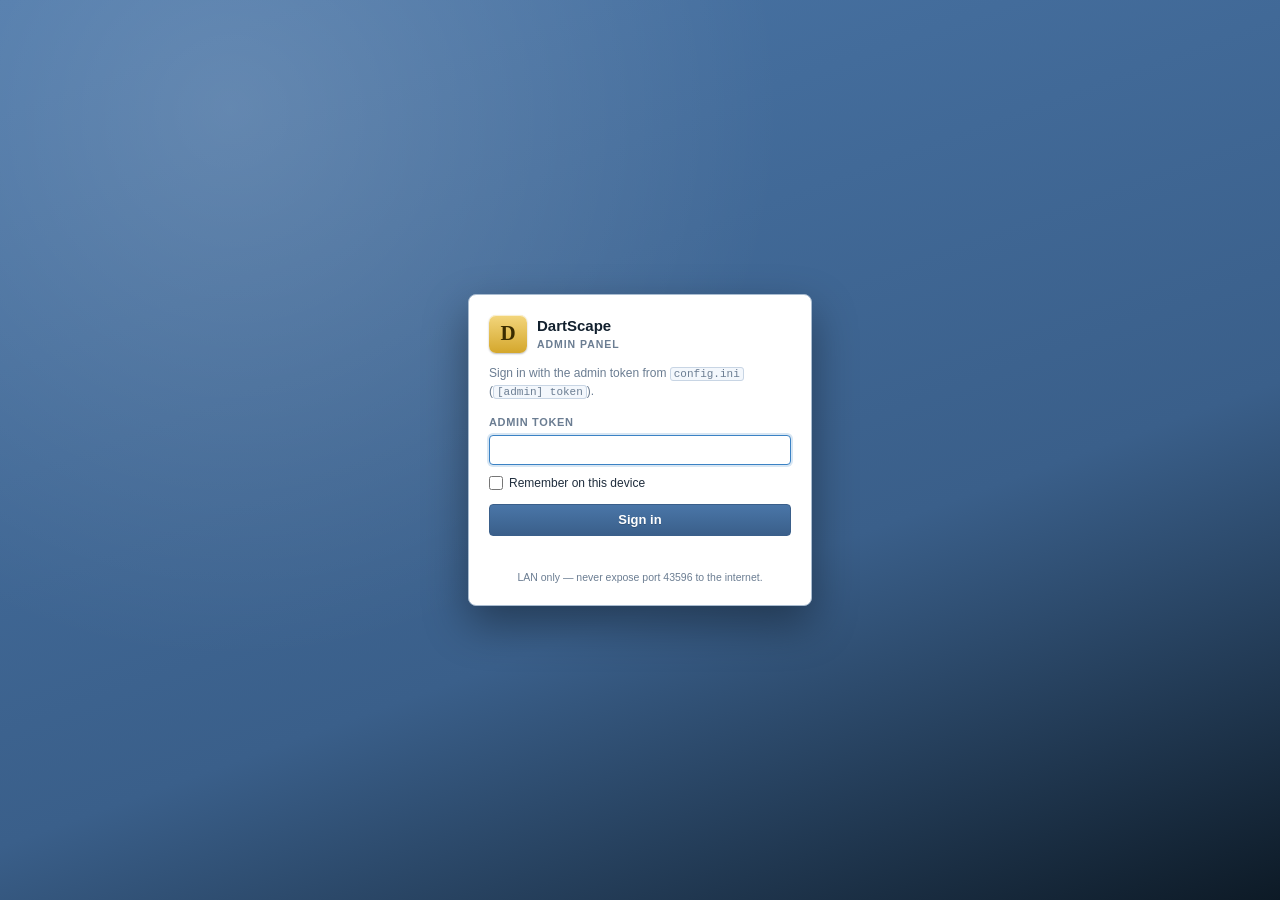
<file: src/DartScape.Web/admin/index.html>
<!DOCTYPE html>
<!--
  DartScape Admin — index.html
  Role: shell for the LAN-only admin panel (port 43596). Contains the token
  login gate, the authenticated layout (top bar, sidebar, five sections), the
  shared dialog and toast hosts. All behaviour lives in assets/js/app.js; all
  styling in assets/css/app.css. No frameworks, no build step.
-->
<html lang="en" data-theme="light">
<head>
  <meta charset="utf-8">
  <meta name="viewport" content="width=device-width, initial-scale=1, viewport-fit=cover">
  <meta name="robots" content="noindex, nofollow">
  <meta name="referrer" content="no-referrer">
  <meta name="theme-color" content="#4a76a8">
  <title>DartScape Admin</title>
  <link rel="icon" type="image/svg+xml" href="assets/img/favicon.svg">
  <link rel="stylesheet" href="assets/css/app.css?v=1">
  <!-- Applies the saved theme before first paint so a dark-theme operator
       never sees a white flash. In its own file because the CSP forbids
       inline scripts; app.js re-applies it after login. -->
  <script src="assets/js/theme-boot.js?v=1"></script>
  <noscript>
    <style>
      .login-gate, .app { display: none !important; }
    </style>
  </noscript>
</head>
<body>

<noscript>
  <div class="noscript" role="alert">
    <strong>JavaScript is required.</strong> The admin panel is a client-side
    application. Enable JavaScript in this browser and reload the page.
  </div>
</noscript>

<!-- ============================================================
     LOGIN GATE — shown until a token is verified
     ============================================================ -->
<div class="login-gate" id="loginGate">
  <form class="login-card" id="loginForm" novalidate autocomplete="off">
    <div class="login-brand">
      <span class="brand-mark" aria-hidden="true">D</span>
      <span>
        <strong>DartScape</strong>
        <small>Admin panel</small>
      </span>
    </div>

    <p class="login-lede">
      Sign in with the admin token from <code>config.ini</code>
      (<code>[admin] token</code>).
    </p>

    <label class="field-label" for="tokenInput">Admin token</label>
    <input class="visually-hidden" type="text" name="username" autocomplete="username"
           tabindex="-1" aria-hidden="true" value="admin">
    <input class="input" type="password" id="tokenInput" name="token"
           autocomplete="current-password" spellcheck="false" autocapitalize="off"
           autocorrect="off" required>

    <label class="check">
      <input type="checkbox" id="rememberToken">
      <span>Remember on this device</span>
    </label>

    <button class="btn btn-primary btn-block" type="submit" id="loginSubmit">Sign in</button>

    <p class="form-error" id="loginError" role="alert" aria-live="polite"></p>
    <p class="login-foot">LAN only — never expose port 43596 to the internet.</p>
  </form>
</div>

<!-- ============================================================
     APPLICATION SHELL — revealed after authentication
     ============================================================ -->
<div class="app" id="app" hidden>

  <header class="topbar">
    <div class="brand">
      <span class="brand-mark" aria-hidden="true">D</span>
      <span class="brand-title">DartScape</span>
      <span class="brand-chip">Admin</span>
    </div>

    <div class="topbar-spacer"></div>

    <div class="topbar-actions">
      <span class="pill conn is-off" id="connPill" title="Connection status">
        <span class="dot" aria-hidden="true"></span>
        <span id="connText">Offline</span>
      </span>

      <div class="theme-switch" role="group" aria-label="Theme">
        <button type="button" class="theme-btn" data-theme-set="light"
                aria-pressed="false" title="Light theme" aria-label="Light theme">
          <span class="swatch swatch-light" aria-hidden="true"></span>
          <span class="theme-name">Light</span>
        </button>
        <button type="button" class="theme-btn" data-theme-set="dark"
                aria-pressed="false" title="Dark theme" aria-label="Dark theme">
          <span class="swatch swatch-dark" aria-hidden="true"></span>
          <span class="theme-name">Dark</span>
        </button>
        <button type="button" class="theme-btn" data-theme-set="oled"
                aria-pressed="false" title="OLED theme" aria-label="OLED theme">
          <span class="swatch swatch-oled" aria-hidden="true"></span>
          <span class="theme-name">OLED</span>
        </button>
      </div>

      <button type="button" class="btn btn-sm" id="signOutBtn">Sign out</button>
    </div>
  </header>

  <div class="shell">

    <nav class="sidebar" id="sidebar" role="tablist" aria-label="Admin sections">
      <button type="button" class="nav-item is-active" id="nav-overview" role="tab"
              aria-selected="true" aria-controls="tab-overview" data-tab="overview">
        <svg class="nav-icon" viewBox="0 0 16 16" fill="none" stroke="currentColor"
             stroke-width="1.4" stroke-linejoin="round" aria-hidden="true">
          <rect x="2" y="2" width="5" height="5" rx="1"></rect>
          <rect x="9" y="2" width="5" height="5" rx="1"></rect>
          <rect x="2" y="9" width="5" height="5" rx="1"></rect>
          <rect x="9" y="9" width="5" height="5" rx="1"></rect>
        </svg>
        <span class="nav-label">Overview</span>
      </button>

      <button type="button" class="nav-item" id="nav-players" role="tab"
              aria-selected="false" aria-controls="tab-players" data-tab="players">
        <svg class="nav-icon" viewBox="0 0 16 16" fill="none" stroke="currentColor"
             stroke-width="1.4" stroke-linecap="round" stroke-linejoin="round" aria-hidden="true">
          <circle cx="6" cy="5.4" r="2.2"></circle>
          <path d="M2.2 13.2c0-2.1 1.7-3.4 3.8-3.4s3.8 1.3 3.8 3.4"></path>
          <circle cx="11.5" cy="6.2" r="1.6"></circle>
          <path d="M10.7 9.9c1.9 0 3.2 1.1 3.2 2.9"></path>
        </svg>
        <span class="nav-label">Players</span>
        <span class="nav-badge" id="navPlayerCount" hidden>0</span>
      </button>

      <button type="button" class="nav-item" id="nav-console" role="tab"
              aria-selected="false" aria-controls="tab-console" data-tab="console">
        <svg class="nav-icon" viewBox="0 0 16 16" fill="none" stroke="currentColor"
             stroke-width="1.4" stroke-linecap="round" stroke-linejoin="round" aria-hidden="true">
          <rect x="1.8" y="2.5" width="12.4" height="11" rx="1.4"></rect>
          <path d="M4.3 6l2.1 2-2.1 2M8.5 10.2h3.2"></path>
        </svg>
        <span class="nav-label">Console</span>
      </button>

      <button type="button" class="nav-item" id="nav-logs" role="tab"
              aria-selected="false" aria-controls="tab-logs" data-tab="logs">
        <svg class="nav-icon" viewBox="0 0 16 16" fill="none" stroke="currentColor"
             stroke-width="1.4" stroke-linecap="round" aria-hidden="true">
          <path d="M3 3.4h10M3 8h10M3 12.6h7"></path>
        </svg>
        <span class="nav-label">Logs</span>
      </button>

      <button type="button" class="nav-item" id="nav-config" role="tab"
              aria-selected="false" aria-controls="tab-config" data-tab="config">
        <svg class="nav-icon" viewBox="0 0 16 16" fill="none" stroke="currentColor"
             stroke-width="1.4" stroke-linecap="round" aria-hidden="true">
          <path d="M2 4h12M2 8h12M2 12h12"></path>
          <circle cx="6" cy="4" r="1.7"></circle>
          <circle cx="10.5" cy="8" r="1.7"></circle>
          <circle cx="4.5" cy="12" r="1.7"></circle>
        </svg>
        <span class="nav-label">Config</span>
      </button>
    </nav>

    <main class="main" id="main">

      <!-- ========================================================
           OVERVIEW
           ======================================================== -->
      <section class="tab is-active" id="tab-overview" role="tabpanel"
               aria-labelledby="nav-overview">
        <div class="section-head">
          <h2>Overview</h2>
          <div class="section-actions">
            <span class="muted small" id="overviewUpdated">Waiting for data</span>
            <button type="button" class="btn btn-sm" id="overviewRefresh">Refresh</button>
          </div>
        </div>

        <div class="stats" id="overviewStats">
          <div class="stat">
            <span class="stat-label">Uptime</span>
            <span class="stat-value" id="ovUptime">—</span>
            <span class="stat-sub" id="ovStarted">since —</span>
          </div>
          <div class="stat">
            <span class="stat-label">Players</span>
            <span class="stat-value" id="ovPlayers">—</span>
            <span class="stat-sub" id="ovAccountsStat">— accounts</span>
          </div>
          <div class="stat">
            <span class="stat-label">Tick rate</span>
            <span class="stat-value" id="ovTickRate">—</span>
            <span class="stat-sub">ticks / second</span>
          </div>
          <div class="stat">
            <span class="stat-label">Avg tick</span>
            <span class="stat-value" id="ovTickMs">—</span>
            <span class="stat-sub">milliseconds</span>
          </div>
          <div class="stat">
            <span class="stat-label">Memory</span>
            <span class="stat-value" id="ovMemory">—</span>
            <span class="stat-sub">heap used</span>
          </div>
          <div class="stat">
            <span class="stat-label">Threads</span>
            <span class="stat-value" id="ovThreads">—</span>
            <span class="stat-sub">live</span>
          </div>
          <div class="stat">
            <span class="stat-label">Restarts</span>
            <span class="stat-value" id="ovRestarts">—</span>
            <span class="stat-sub">this process</span>
          </div>
        </div>

        <div class="panel">
          <div class="panel-head">
            <h3>Process</h3>
            <span class="pill" id="ovServerState">Unknown</span>
          </div>
          <div class="panel-body">
            <dl class="kv">
              <div class="kv-row"><dt>PID</dt><dd id="ovPid">—</dd></div>
              <div class="kv-row"><dt>Started</dt><dd id="ovStartedAt">—</dd></div>
              <div class="kv-row kv-row--wide"><dt>Log file</dt><dd class="mono" id="ovLogFile">—</dd></div>
              <div class="kv-row"><dt>GC collections</dt><dd id="ovGc">—</dd></div>
              <div class="kv-row"><dt>NPCs</dt><dd id="ovNpcs">—</dd></div>
              <div class="kv-row"><dt>Ground items</dt><dd id="ovGround">—</dd></div>
              <div class="kv-row"><dt>Accounts</dt><dd id="ovAccounts">—</dd></div>
            </dl>

            <h4 class="subhead">Last error</h4>
            <pre class="code-block" id="ovLastError">None recorded.</pre>
          </div>
        </div>
      </section>

      <!-- ========================================================
           PLAYERS
           ======================================================== -->
      <section class="tab" id="tab-players" role="tabpanel"
               aria-labelledby="nav-players" hidden>
        <div class="section-head">
          <h2>Players <span class="count" id="playerCount">0</span></h2>
          <div class="section-actions">
            <input type="search" class="input input-search" id="playerFilter"
                   placeholder="Filter by name or IP" aria-label="Filter players">
            <button type="button" class="btn btn-sm" id="playersRefresh">Refresh</button>
          </div>
        </div>

        <div class="panel">
          <div class="table-wrap table-wrap--scroll">
            <table class="table players-table">
              <thead>
                <tr>
                  <th scope="col">Name</th>
                  <th scope="col">Combat</th>
                  <th scope="col">Total level</th>
                  <th scope="col">Position</th>
                  <th scope="col">Session</th>
                  <th scope="col">Address</th>
                  <th scope="col">Idle</th>
                  <th scope="col" class="col-actions">Actions</th>
                </tr>
              </thead>
              <tbody id="playersBody"></tbody>
            </table>
          </div>
          <p class="empty" id="playersEmpty">No players online.</p>
        </div>
      </section>

      <!-- ========================================================
           CONSOLE
           ======================================================== -->
      <section class="tab" id="tab-console" role="tabpanel"
               aria-labelledby="nav-console" hidden>
        <div class="section-head">
          <h2>Console</h2>
          <div class="section-actions">
            <span class="muted small">Up / Down recalls history</span>
            <button type="button" class="btn btn-sm" id="consoleClear">Clear</button>
          </div>
        </div>

        <div class="console" id="consoleOut" role="log" aria-live="polite"
             aria-label="Console output" tabindex="0"></div>

        <form class="console-form" id="consoleForm" autocomplete="off">
          <span class="prompt" aria-hidden="true">&gt;</span>
          <input type="text" class="input input-mono" id="consoleInput" name="command"
                 placeholder="::item 995 1000 Dart" aria-label="Server command"
                 spellcheck="false" autocomplete="off" autocapitalize="off">
          <button type="submit" class="btn btn-primary" id="consoleRun">Run</button>
        </form>

        <div class="panel broadcast">
          <label class="field-label" for="broadcastInput">Broadcast to all</label>
          <form class="row" id="broadcastForm">
            <input type="text" class="input" id="broadcastInput" name="broadcast"
                   placeholder="Server restarting in 5 minutes" maxlength="240"
                   autocomplete="off" aria-label="Broadcast message">
            <button type="submit" class="btn" id="broadcastSend">Send</button>
          </form>
          <p class="hint">Every online player sees this as a system message.</p>
        </div>
      </section>

      <!-- ========================================================
           LOGS
           ======================================================== -->
      <section class="tab" id="tab-logs" role="tabpanel"
               aria-labelledby="nav-logs" hidden>
        <div class="section-head">
          <h2>Logs</h2>
          <div class="section-actions">
            <div class="segmented" id="logLevels" role="group" aria-label="Filter by level">
              <button type="button" data-level="all" class="is-active"
                      aria-pressed="true">All</button>
              <button type="button" data-level="debug" aria-pressed="false">Debug</button>
              <button type="button" data-level="info" aria-pressed="false">Info</button>
              <button type="button" data-level="warn" aria-pressed="false">Warn</button>
              <button type="button" data-level="error" aria-pressed="false">Error</button>
            </div>
            <label class="check">
              <input type="checkbox" id="logAutoScroll" checked>
              <span>Auto-scroll</span>
            </label>
            <button type="button" class="btn btn-sm" id="logClear">Clear</button>
          </div>
        </div>

        <div class="logbox" id="logOut" role="log" aria-label="Server log" tabindex="0"></div>

        <div class="logfoot">
          <span id="logCount">0 lines</span>
          <span id="logStatus">Connecting…</span>
        </div>
      </section>

      <!-- ========================================================
           CONFIG
           ======================================================== -->
      <section class="tab" id="tab-config" role="tabpanel"
               aria-labelledby="nav-config" hidden>
        <div class="section-head">
          <h2>Config</h2>
          <div class="section-actions">
            <span class="muted small" id="configMeta">Read-only · secrets redacted</span>
            <input type="search" class="input input-search" id="configSearch"
                   placeholder="Search keys and values" aria-label="Search configuration">
            <button type="button" class="btn btn-sm" id="configRefresh">Reload</button>
          </div>
        </div>

        <div id="configSections"></div>
        <p class="empty" id="configEmpty" hidden>No configuration entries.</p>
      </section>

    </main>
  </div>
</div>

<!-- ============================================================
     SHARED DIALOG
     ============================================================ -->
<div class="modal-backdrop" id="modal" hidden>
  <div class="modal" role="dialog" aria-modal="true" aria-labelledby="modalTitle"
       aria-describedby="modalBody">
    <div class="modal-head">
      <h3 id="modalTitle">Confirm</h3>
      <button type="button" class="icon-btn" id="modalClose" aria-label="Close dialog">&times;</button>
    </div>
    <div class="modal-body" id="modalBody"></div>
    <div class="modal-foot">
      <button type="button" class="btn" id="modalCancel">Cancel</button>
      <button type="button" class="btn btn-primary" id="modalConfirm">Confirm</button>
    </div>
  </div>
</div>

<!-- ============================================================
     TOAST HOST
     ============================================================ -->
<div class="toasts" id="toasts" aria-live="polite" aria-atomic="false"></div>

<script src="assets/js/app.js?v=1"></script>
</body>
</html>
</file>
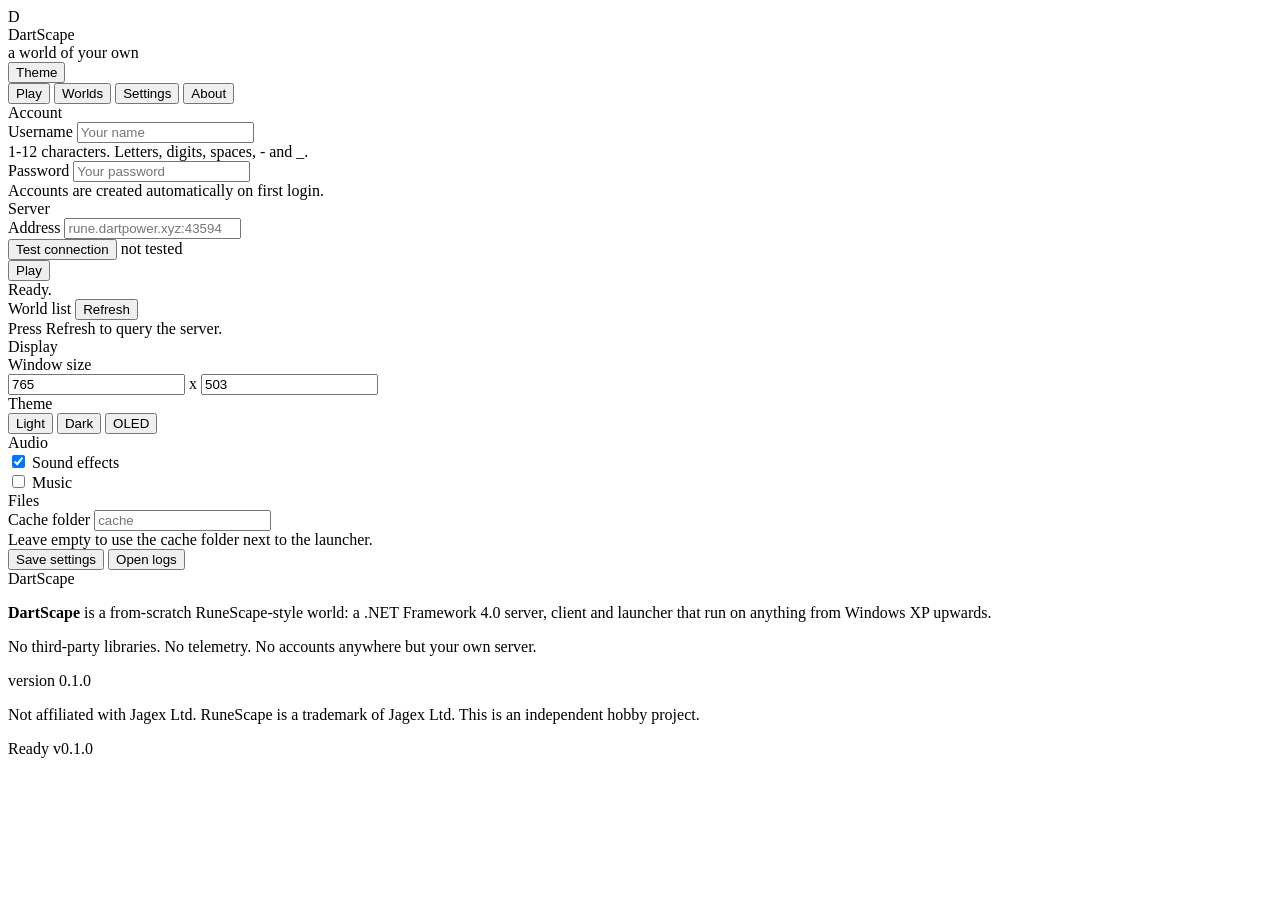
<file: src/DartScape.Launcher/Assets/ui.html>
<!DOCTYPE html>
<html>
<head>
<meta charset="utf-8">
<meta http-equiv="X-UA-Compatible" content="IE=edge">
<title>DartScape</title>
<style>
/*__STYLE__*/
</style>
</head>
<body data-theme="light">

<div class="shell">

  <div class="titlebar">
    <div class="brand">
      <div class="logo">D</div>
      <div class="brandtext">
        <div class="name">DartScape</div>
        <div class="tagline">a world of your own</div>
      </div>
    </div>
    <div class="theme">
      <button class="tbtn" id="themeBtn" onclick="Launcher.cycleTheme()" title="Switch theme">Theme</button>
    </div>
  </div>

  <div class="tabs">
    <button class="tab active" id="tab-play" onclick="Launcher.showTab('play')">Play</button>
    <button class="tab" id="tab-worlds" onclick="Launcher.showTab('worlds')">Worlds</button>
    <button class="tab" id="tab-settings" onclick="Launcher.showTab('settings')">Settings</button>
    <button class="tab" id="tab-about" onclick="Launcher.showTab('about')">About</button>
  </div>

  <!-- ---------------------------------------------------------------- play -->
  <div class="page" id="page-play">
    <div class="card">
      <div class="cardhead">Account</div>
      <div class="cardbody">
        <div class="field">
          <label for="name">Username</label>
          <input type="text" id="name" maxlength="12" placeholder="Your name" onkeyup="Launcher.onNameChange()">
          <div class="hint">1-12 characters. Letters, digits, spaces, - and _.</div>
        </div>
        <div class="field">
          <label for="password">Password</label>
          <input type="password" id="password" maxlength="32" placeholder="Your password">
          <div class="hint">Accounts are created automatically on first login.</div>
        </div>
      </div>
    </div>

    <div class="card">
      <div class="cardhead">Server</div>
      <div class="cardbody">
        <div class="field">
          <label for="server">Address</label>
          <input type="text" id="server" placeholder="rune.dartpower.xyz:43594">
        </div>
        <div class="row">
          <button class="btn" onclick="Launcher.ping()">Test connection</button>
          <span class="pill" id="pingPill">not tested</span>
        </div>
      </div>
    </div>

    <div class="launchbar">
      <button class="play" id="playBtn" onclick="Launcher.play()">Play</button>
      <div class="status" id="status">Ready.</div>
    </div>
  </div>

  <!-- --------------------------------------------------------------- worlds -->
  <div class="page hidden" id="page-worlds">
    <div class="card">
      <div class="cardhead">
        World list
        <button class="mini" onclick="Launcher.refreshWorlds()">Refresh</button>
      </div>
      <div class="cardbody">
        <div class="worlds" id="worlds">
          <div class="empty">Press Refresh to query the server.</div>
        </div>
      </div>
    </div>
  </div>

  <!-- ------------------------------------------------------------- settings -->
  <div class="page hidden" id="page-settings">
    <div class="card">
      <div class="cardhead">Display</div>
      <div class="cardbody">
        <div class="field">
          <label for="width">Window size</label>
          <div class="row">
            <input type="text" id="width" class="small" value="765">
            <span class="times">x</span>
            <input type="text" id="height" class="small" value="503">
          </div>
        </div>
        <div class="field">
          <label>Theme</label>
          <div class="row">
            <button class="btn" onclick="Launcher.setTheme('light')">Light</button>
            <button class="btn" onclick="Launcher.setTheme('dark')">Dark</button>
            <button class="btn" onclick="Launcher.setTheme('oled')">OLED</button>
          </div>
        </div>
      </div>
    </div>

    <div class="card">
      <div class="cardhead">Audio</div>
      <div class="cardbody">
        <div class="field">
          <label><input type="checkbox" id="sound" checked> Sound effects</label>
        </div>
        <div class="field">
          <label><input type="checkbox" id="music"> Music</label>
        </div>
      </div>
    </div>

    <div class="card">
      <div class="cardhead">Files</div>
      <div class="cardbody">
        <div class="field">
          <label for="cache">Cache folder</label>
          <input type="text" id="cache" placeholder="cache">
          <div class="hint">Leave empty to use the cache folder next to the launcher.</div>
        </div>
        <div class="row">
          <button class="btn" onclick="Launcher.saveSettings()">Save settings</button>
          <button class="btn" onclick="Launcher.openLogs()">Open logs</button>
        </div>
      </div>
    </div>
  </div>

  <!-- ---------------------------------------------------------------- about -->
  <div class="page hidden" id="page-about">
    <div class="card">
      <div class="cardhead">DartScape</div>
      <div class="cardbody about">
        <p><b>DartScape</b> is a from-scratch RuneScape-style world: a .NET Framework 4.0
        server, client and launcher that run on anything from Windows XP upwards.</p>
        <p>No third-party libraries. No telemetry. No accounts anywhere but your own
        server.</p>
        <p class="muted" id="version">version 0.1.0</p>
        <p class="muted">Not affiliated with Jagex Ltd. RuneScape is a trademark of
        Jagex Ltd. This is an independent hobby project.</p>
      </div>
    </div>
  </div>

  <div class="footer">
    <span id="footStatus">Ready</span>
    <span id="footVersion">v0.1.0</span>
  </div>

</div>

<script>
/*__SCRIPT__*/
</script>
</body>
</html>
</file>
<file: src/DartScape.Web/admin/assets/css/app.css>
/* ============================================================================
 * DartScape Admin — assets/css/app.css
 * Role: complete visual layer for the LAN-only admin panel. Dense, utilitarian
 * take on the public site's 2008 social-network language: blue chrome, white
 * panels, compact system fonts. Three themes driven by <html data-theme>.
 * Sections:
 *   1. Reset and base          8. Tables
 *   2. Theme tokens            9. Buttons
 *   3. App layout             10. Inputs and segmented controls
 *   4. Top bar                11. Pills, badges, hints
 *   5. Sidebar / bottom nav   12. Console and logs
 *   6. Section headers        13. Config
 *   7. Stat cards and panels  14. Dialog and toasts
 *                             15. Login gate
 *                             16. Responsive, motion, utilities
 * ==========================================================================*/

/* 1. RESET AND BASE ------------------------------------------------------- */

*,
*::before,
*::after {
  box-sizing: border-box;
}

[hidden] {
  display: none !important;
}

html {
  -webkit-text-size-adjust: 100%;
  text-size-adjust: 100%;
}

body {
  margin: 0;
  min-height: 100%;
  font-family: var(--font);
  font-size: 13px;
  line-height: 1.45;
  color: var(--text);
  background-color: var(--bg);
  background-image: var(--bg-grad);
  background-repeat: no-repeat;
  background-size: 100% 100%;
}

h1, h2, h3, h4, p, dl, dd, figure {
  margin: 0;
}

code, kbd, pre, samp {
  font-family: var(--mono);
}

button,
input,
textarea,
select {
  font-family: inherit;
  font-size: inherit;
  color: inherit;
}

button {
  cursor: pointer;
}

a {
  color: var(--accent);
}

img,
svg {
  vertical-align: middle;
}

::selection {
  background: var(--accent);
  color: var(--accent-text);
}

* {
  scrollbar-width: thin;
  scrollbar-color: var(--scroll) transparent;
}

::-webkit-scrollbar {
  width: 10px;
  height: 10px;
}

::-webkit-scrollbar-track {
  background: transparent;
}

::-webkit-scrollbar-thumb {
  background: var(--scroll);
  border: 2px solid transparent;
  border-radius: 6px;
  background-clip: padding-box;
}

::-webkit-scrollbar-thumb:hover {
  background: var(--scroll-hover);
  background-clip: padding-box;
}

/* 2. THEME TOKENS -------------------------------------------------------- */

:root {
  --font: -apple-system, BlinkMacSystemFont, "Segoe UI", Tahoma, Verdana, Arial, sans-serif;
  --mono: Consolas, "Liberation Mono", Menlo, "Courier New", monospace;
  --radius: 6px;
  --radius-sm: 4px;
  --topbar-h: 50px;
  --shadow: 0 1px 2px rgba(16, 32, 50, .10);
  --shadow-lg: 0 12px 34px rgba(8, 18, 30, .35);
}

/* Light — the default 2008 web look. */
html[data-theme="light"] {
  color-scheme: light;
  --bg: #e8eef6;
  --bg-grad: linear-gradient(#eef4fa, #dfe8f2);
  --panel: #ffffff;
  --panel-alt: #f3f7fc;
  --panel-head: #eaf1f9;
  --chrome: #4a76a8;
  --chrome-2: #3a5f8a;
  --chrome-text: #ffffff;
  --text: #1f2d3d;
  --text-strong: #12202e;
  --muted: #6b7d92;
  --border: #c8d5e4;
  --border-strong: #a9bcd0;
  --accent: #2a5885;
  --accent-text: #ffffff;
  --accent-soft: #e2ecf7;
  --hover: #eef4fb;
  --gold: #d4a72c;
  --gold-text: #3a2c00;
  --ok: #2c7a4f;
  --ok-soft: #e2f2e9;
  --warn: #a86b12;
  --warn-soft: #fdf1dc;
  --err: #b23a34;
  --err-soft: #fbe6e4;
  --danger-bg: #b23a34;
  --danger-text: #ffffff;
  --btn-bg: #f7fafd;
  --btn-bg-hover: #eaf1f9;
  --btn-primary-bg: #4a76a8;
  --btn-primary-bg-2: #3a5f8a;
  --btn-primary-text: #ffffff;
  --focus: #3b82c4;
  --input-bg: #ffffff;
  --log-bg: #f7fafd;
  --log-text: #2b3a4a;
  --log-warn-bg: #fdf6e8;
  --log-err-bg: #fceeed;
  --console-bg: #0f1822;
  --console-text: #cfe2f2;
  --console-dim: #7e95a9;
  --row-alt: #f7fafd;
  --overlay: rgba(16, 30, 46, .55);
  --scroll: #c3d2e2;
  --scroll-hover: #a9bcd0;
}

/* Dark — low-light operations. */
html[data-theme="dark"] {
  color-scheme: dark;
  --bg: #0f1319;
  --bg-grad: radial-gradient(1100px 520px at 18% -10%, #1b2836, #0f1319 70%);
  --panel: #171e27;
  --panel-alt: #1d2632;
  --panel-head: #202b39;
  --chrome: #22303f;
  --chrome-2: #16202c;
  --chrome-text: #e8f0f8;
  --text: #d8e2ee;
  --text-strong: #f0f5fa;
  --muted: #8a9cb0;
  --border: #2a3644;
  --border-strong: #3a4a5c;
  --accent: #6ea8e0;
  --accent-text: #08131f;
  --accent-soft: #1d2c3d;
  --hover: #212c3a;
  --gold: #e3bd53;
  --gold-text: #2a1f00;
  --ok: #5cc48c;
  --ok-soft: #163124;
  --warn: #e3ac54;
  --warn-soft: #33270f;
  --err: #f07a72;
  --err-soft: #3a1c1b;
  --danger-bg: #8f322e;
  --danger-text: #ffe9e7;
  --btn-bg: #1f2937;
  --btn-bg-hover: #283646;
  --btn-primary-bg: #3f6f9f;
  --btn-primary-bg-2: #2c5279;
  --btn-primary-text: #f2f8ff;
  --focus: #7fb6ea;
  --input-bg: #121a23;
  --log-bg: #121a23;
  --log-text: #c3d3e3;
  --log-warn-bg: #241d12;
  --log-err-bg: #261616;
  --console-bg: #0a0f15;
  --console-text: #cfe2f2;
  --console-dim: #7b91a6;
  --row-alt: #1a222d;
  --overlay: rgba(0, 0, 0, .66);
  --scroll: #33414f;
  --scroll-hover: #44566a;
  --shadow: 0 1px 2px rgba(0, 0, 0, .35);
  --shadow-lg: 0 12px 34px rgba(0, 0, 0, .55);
}

/* OLED: true black, for a panel where #000 pixels are switched off entirely.
   Contrast is raised versus the dark theme because pure black beside mid-grey
   reads as dimmer than it measures. */
html[data-theme="oled"] {
  color-scheme: dark;
  --bg: #000000;
  --bg-grad: linear-gradient(#000000, #000000);
  --panel: #000000;
  --panel-alt: #080808;
  --panel-head: #0a0a0a;
  --chrome: #000000;
  --chrome-2: #000000;
  --chrome-text: #e8e8e8;
  --text: #e8e8e8;
  --text-strong: #ffffff;
  --muted: #9a9a9a;
  --border: #1f1f1f;
  --border-strong: #333333;
  --accent: #4a90c4;
  --accent-text: #ffffff;
  --accent-soft: #0a1a26;
  --hover: #0f0f0f;
  --gold: #f0cd6b;
  --gold-text: #1a1200;
  --ok: #4ec98a;
  --ok-soft: #062015;
  --warn: #e0b44a;
  --warn-soft: #1d1503;
  --err: #f0736a;
  --err-soft: #220b09;
  --danger-bg: #c4453c;
  --danger-text: #ffffff;
  --btn-bg: #0f0f0f;
  --btn-bg-hover: #1a1a1a;
  --btn-primary-bg: #2b5c80;
  --btn-primary-bg-2: #1e425c;
  --btn-primary-text: #ffffff;
  --focus: #6fb3e0;
  --input-bg: #0a0a0a;
  --log-bg: #050505;
  --log-text: #d8d8d8;
  --log-warn-bg: #1a1405;
  --log-err-bg: #1e0a08;
  --console-bg: #000000;
  --console-text: #d8e8f0;
  --console-dim: #6f8894;
  --row-alt: #070707;
  --overlay: rgba(0, 0, 0, .82);
  --scroll: #2a2a2a;
  --scroll-hover: #3a3a3a;
}

/* 3. APP LAYOUT ---------------------------------------------------------- */

.app {
  min-height: 100vh;
  min-height: 100dvh;
  display: flex;
  flex-direction: column;
}

.shell {
  width: 100%;
  max-width: 1240px;
  margin: 0 auto;
  padding: 12px;
  display: flex;
  gap: 12px;
  align-items: flex-start;
  flex: 1 1 auto;
}

.main {
  flex: 1 1 auto;
  min-width: 0;
  padding-bottom: 24px;
}

.tab {
  display: none;
}

.tab.is-active {
  display: block;
}

/* 4. TOP BAR ------------------------------------------------------------- */

.topbar {
  position: sticky;
  top: 0;
  z-index: 50;
  display: flex;
  align-items: center;
  gap: 10px;
  height: var(--topbar-h);
  padding: 0 12px;
  color: var(--chrome-text);
  background: linear-gradient(var(--chrome), var(--chrome-2));
  border-bottom: 1px solid rgba(0, 0, 0, .28);
  box-shadow: 0 1px 4px rgba(0, 0, 0, .22);
}

.brand {
  display: flex;
  align-items: center;
  gap: 8px;
  min-width: 0;
}

.brand-mark {
  width: 38px;
  height: 38px;
  flex: none;
  display: inline-flex;
  align-items: center;
  justify-content: center;
  font-family: Georgia, "Times New Roman", serif;
  font-size: 21px;
  font-weight: 700;
  line-height: 1;
  color: var(--gold-text);
  background: linear-gradient(#f3d67d, var(--gold));
  border-radius: 7px;
  box-shadow: inset 0 1px 0 rgba(255, 255, 255, .65), 0 1px 2px rgba(0, 0, 0, .28);
}

.topbar .brand-mark {
  width: 28px;
  height: 28px;
  font-size: 16px;
  border-radius: 5px;
}

.brand-title {
  font-size: 14px;
  font-weight: 700;
  letter-spacing: -.01em;
  white-space: nowrap;
}

.brand-chip {
  font-size: 9.5px;
  font-weight: 800;
  text-transform: uppercase;
  letter-spacing: .1em;
  padding: 1px 6px;
  border-radius: 3px;
  background: rgba(255, 255, 255, .16);
  border: 1px solid rgba(255, 255, 255, .26);
}

.topbar-spacer {
  flex: 1 1 auto;
}

.topbar-actions {
  display: flex;
  align-items: center;
  gap: 6px;
}

.topbar .btn {
  background: rgba(255, 255, 255, .12);
  border-color: rgba(255, 255, 255, .28);
  color: var(--chrome-text);
}

.topbar .btn:hover {
  background: rgba(255, 255, 255, .22);
}

/* Theme switcher */
.theme-switch {
  display: flex;
  align-items: center;
  gap: 2px;
  padding: 2px;
  background: rgba(0, 0, 0, .18);
  border: 1px solid rgba(255, 255, 255, .14);
  border-radius: 5px;
}

.theme-btn {
  display: inline-flex;
  align-items: center;
  gap: 5px;
  padding: 2px 6px;
  border: 1px solid transparent;
  border-radius: 3px;
  background: transparent;
  color: rgba(255, 255, 255, .78);
  font-size: 10.5px;
  font-weight: 700;
}

.theme-btn:hover {
  background: rgba(255, 255, 255, .14);
  color: #fff;
}

.theme-btn.is-active {
  background: rgba(255, 255, 255, .22);
  border-color: rgba(255, 255, 255, .3);
  color: #fff;
}

.swatch {
  width: 10px;
  height: 10px;
  flex: none;
  border-radius: 2px;
  border: 1px solid rgba(0, 0, 0, .35);
}

.swatch-light { background: linear-gradient(#ffffff, #cfdcea); }
.swatch-dark { background: linear-gradient(#2a3644, #121820); }
.swatch-oled { background: linear-gradient(#1a1a1a, #000000); }

/* 5. SIDEBAR / BOTTOM NAV ------------------------------------------------ */

.sidebar {
  position: sticky;
  top: calc(var(--topbar-h) + 12px);
  flex: 0 0 188px;
  width: 188px;
  display: flex;
  flex-direction: column;
  gap: 2px;
  padding: 6px;
  background: var(--panel);
  border: 1px solid var(--border);
  border-radius: var(--radius);
  box-shadow: var(--shadow);
}

.nav-item {
  position: relative;
  display: flex;
  align-items: center;
  gap: 8px;
  width: 100%;
  padding: 8px 9px;
  border: 1px solid transparent;
  border-radius: var(--radius-sm);
  background: transparent;
  color: var(--text);
  font-size: 12.5px;
  font-weight: 600;
  text-align: left;
}

.nav-item:hover {
  background: var(--hover);
}

.nav-item.is-active {
  background: linear-gradient(var(--btn-primary-bg), var(--btn-primary-bg-2));
  border-color: var(--btn-primary-bg-2);
  color: var(--btn-primary-text);
  box-shadow: inset 0 1px 0 rgba(255, 255, 255, .16);
}

.nav-icon {
  width: 15px;
  height: 15px;
  flex: none;
}

.nav-badge {
  margin-left: auto;
  padding: 1px 6px;
  border-radius: 9px;
  background: var(--accent-soft);
  color: var(--accent);
  font-size: 10.5px;
  font-weight: 700;
}

.nav-item.is-active .nav-badge {
  background: rgba(255, 255, 255, .22);
  color: var(--chrome-text);
}

/* 6. SECTION HEADERS ----------------------------------------------------- */

.section-head {
  display: flex;
  flex-wrap: wrap;
  align-items: center;
  justify-content: space-between;
  gap: 8px;
  margin: 0 0 10px;
}

.section-head h2 {
  font-size: 16px;
  font-weight: 700;
  letter-spacing: -.01em;
  color: var(--text-strong);
}

.section-actions {
  display: flex;
  flex-wrap: wrap;
  align-items: center;
  gap: 6px;
}

.count {
  display: inline-block;
  margin-left: 6px;
  padding: 1px 7px;
  border-radius: 9px;
  background: var(--accent-soft);
  color: var(--accent);
  font-size: 11px;
  font-weight: 700;
  vertical-align: middle;
}

.subhead {
  margin: 14px 0 6px;
  font-size: 11px;
  font-weight: 700;
  text-transform: uppercase;
  letter-spacing: .07em;
  color: var(--muted);
}

/* 7. STAT CARDS AND PANELS ----------------------------------------------- */

.stats {
  display: grid;
  grid-template-columns: repeat(7, minmax(0, 1fr));
  gap: 8px;
  margin-bottom: 12px;
}

/* Seven cards only fit on a wide main column; below that use a balanced 4-up. */
@media (max-width: 1050px) {
  .stats {
    grid-template-columns: repeat(4, minmax(0, 1fr));
  }
}

.stat {
  display: flex;
  flex-direction: column;
  justify-content: center;
  min-width: 0;
  min-height: 66px;
  padding: 9px 11px;
  background: var(--panel);
  border: 1px solid var(--border);
  border-radius: var(--radius);
  box-shadow: var(--shadow);
}

.stat-label {
  font-size: 10px;
  font-weight: 700;
  text-transform: uppercase;
  letter-spacing: .07em;
  color: var(--muted);
}

.stat-value {
  margin-top: 2px;
  font-size: 19px;
  font-weight: 700;
  line-height: 1.2;
  color: var(--text-strong);
  font-variant-numeric: tabular-nums;
}

.stat-sub {
  margin-top: 1px;
  font-size: 10.5px;
  color: var(--muted);
  overflow: hidden;
  text-overflow: ellipsis;
  white-space: nowrap;
}

.panel {
  margin-bottom: 12px;
  background: var(--panel);
  border: 1px solid var(--border);
  border-radius: var(--radius);
  box-shadow: var(--shadow);
  overflow: hidden;
}

.panel-head {
  display: flex;
  align-items: center;
  justify-content: space-between;
  gap: 8px;
  padding: 7px 11px;
  background: var(--panel-head);
  border-bottom: 1px solid var(--border);
}

.panel-head h3 {
  font-size: 12px;
  font-weight: 700;
  text-transform: uppercase;
  letter-spacing: .06em;
  color: var(--text-strong);
}

.panel-body {
  padding: 11px;
}

.kv {
  display: grid;
  grid-template-columns: repeat(auto-fill, minmax(190px, 1fr));
  gap: 0 16px;
}

.kv-row {
  display: flex;
  align-items: baseline;
  justify-content: space-between;
  gap: 10px;
  min-width: 0;
  padding: 5px 0;
  border-bottom: 1px dotted var(--border);
}

.kv dt {
  flex: none;
  font-size: 11.5px;
  color: var(--muted);
}

.kv dd {
  margin: 0;
  font-size: 12px;
  font-weight: 600;
  text-align: right;
  overflow-wrap: anywhere;
}

/* Long values (log paths) take the whole row instead of squeezing a column. */
.kv-row--wide {
  grid-column: 1 / -1;
  justify-content: flex-start;
  gap: 12px;
}

.kv-row--wide dd {
  text-align: left;
}

.kv-row--wide dd.mono {
  font-size: 11.5px;
}

.code-block {
  max-height: 150px;
  overflow: auto;
  padding: 8px 10px;
  background: var(--panel-alt);
  border: 1px solid var(--border);
  border-radius: var(--radius-sm);
  font-size: 11.5px;
  color: var(--text);
  white-space: pre-wrap;
  word-break: break-word;
}

.code-block.has-error {
  color: var(--err);
  border-color: var(--err);
  background: var(--err-soft);
}

.cell-num {
  font-variant-numeric: tabular-nums;
}

/* 8. TABLES -------------------------------------------------------------- */

.table-wrap {
  overflow: auto;
  -webkit-overflow-scrolling: touch;
}

.table-wrap--scroll {
  max-height: 62vh;
}

.table {
  width: 100%;
  border-collapse: collapse;
  font-size: 12px;
}

.players-table {
  min-width: 680px;
}

.table th {
  position: sticky;
  top: 0;
  z-index: 1;
  padding: 7px 9px;
  background: var(--panel-head);
  border-bottom: 1px solid var(--border);
  color: var(--muted);
  font-size: 10.5px;
  font-weight: 700;
  text-transform: uppercase;
  letter-spacing: .06em;
  text-align: left;
  white-space: nowrap;
}

.table td {
  padding: 6px 9px;
  border-bottom: 1px solid var(--border);
  white-space: nowrap;
}

.table tbody tr:nth-child(even) {
  background: var(--row-alt);
}

.table tbody tr:hover {
  background: var(--hover);
}

.table tbody tr:last-child td {
  border-bottom: 0;
}

.cell-name {
  font-weight: 700;
  color: var(--text-strong);
}

.cell-mono {
  font-family: var(--mono);
  font-size: 11px;
  color: var(--muted);
}

.table th.col-actions,
.table td.col-actions {
  text-align: right;
}

.row-actions {
  display: flex;
  justify-content: flex-end;
  gap: 4px;
}

/* Phone and small-tablet layout for the players table: each row becomes a
   compact card so the Kick / Message buttons stay visible without sideways
   scrolling. Matches the bottom-nav breakpoint so the two never disagree. */
@media (max-width: 800px) {
  .players-table {
    min-width: 0;
  }

  .players-table thead {
    display: none;
  }

  .players-table,
  .players-table tbody,
  .players-table tr,
  .players-table td {
    display: block;
    width: auto;
  }

  .players-table tr {
    padding: 8px 10px;
    border-bottom: 1px solid var(--border);
  }

  .players-table tbody tr:nth-child(even) {
    background: transparent;
  }

  .players-table tbody tr:hover {
    background: var(--hover);
  }

  .players-table td {
    padding: 0;
    border: 0;
    white-space: normal;
  }

  .players-table td.cell-name {
    margin-bottom: 3px;
    font-size: 13px;
    overflow-wrap: anywhere;
  }

  .players-table td.cell-num,
  .players-table td.cell-mono {
    display: inline-block;
    margin: 0 12px 2px 0;
    font-size: 11px;
    color: var(--muted);
  }

  .players-table td.cell-num::before,
  .players-table td.cell-mono::before {
    content: attr(data-label);
    margin-right: 4px;
    font-size: 9.5px;
    font-weight: 700;
    text-transform: uppercase;
    letter-spacing: .05em;
    color: var(--muted);
    opacity: .85;
  }

  .players-table td.col-actions {
    margin-top: 7px;
    text-align: left;
  }

  .players-table .row-actions {
    justify-content: flex-start;
  }

  .players-table .row-actions .btn {
    min-height: 26px;
    padding: 4px 12px;
  }
}

/* Between 640px and 800px the cards get room for a two-column meta grid. */
@media (min-width: 640px) and (max-width: 800px) {
  .players-table td.cell-num,
  .players-table td.cell-mono {
    margin-right: 20px;
  }
}

.priv {
  display: inline-block;
  margin-left: 5px;
  padding: 0 4px;
  border-radius: 3px;
  background: var(--gold);
  color: var(--gold-text);
  font-size: 9px;
  font-weight: 800;
  text-transform: uppercase;
  letter-spacing: .05em;
  vertical-align: 1px;
}

.empty {
  padding: 22px 12px;
  text-align: center;
  font-size: 12px;
  color: var(--muted);
}

/* 9. BUTTONS ------------------------------------------------------------- */

.btn {
  display: inline-flex;
  align-items: center;
  justify-content: center;
  gap: 5px;
  min-height: 28px;
  padding: 5px 11px;
  border: 1px solid var(--border-strong);
  border-radius: var(--radius-sm);
  background: var(--btn-bg);
  color: var(--text);
  font-size: 12px;
  font-weight: 600;
  line-height: 1.2;
  text-decoration: none;
  white-space: nowrap;
}

.btn:hover {
  background: var(--btn-bg-hover);
}

.btn:active {
  transform: translateY(1px);
}

.btn[disabled] {
  opacity: .55;
  cursor: default;
  transform: none;
}

.btn-primary {
  background: linear-gradient(var(--btn-primary-bg), var(--btn-primary-bg-2));
  border-color: var(--btn-primary-bg-2);
  color: var(--btn-primary-text);
  text-shadow: 0 1px 0 rgba(0, 0, 0, .18);
}

.btn-primary:hover {
  background: linear-gradient(var(--btn-primary-bg), var(--btn-primary-bg-2));
  filter: brightness(1.12);
}

.btn-danger {
  border-color: var(--err);
  background: transparent;
  color: var(--err);
}

.btn-danger:hover {
  background: var(--err-soft);
}

.btn-danger-solid {
  background: var(--danger-bg);
  border-color: var(--danger-bg);
  color: var(--danger-text);
}

.btn-danger-solid:hover {
  background: var(--danger-bg);
  filter: brightness(1.08);
}

.btn-sm {
  min-height: 26px;
  padding: 4px 9px;
  font-size: 11.5px;
}

.btn-xs {
  min-height: 23px;
  padding: 3px 7px;
  font-size: 11px;
}

.btn-block {
  width: 100%;
}

.icon-btn {
  width: 26px;
  height: 26px;
  padding: 0;
  border: 0;
  border-radius: var(--radius-sm);
  background: transparent;
  color: var(--muted);
  font-size: 19px;
  line-height: 1;
}

.icon-btn:hover {
  background: var(--hover);
  color: var(--text);
}

/* Focus rings: visible for keyboard users, quiet for mouse users. */
.btn:focus,
.nav-item:focus,
.theme-btn:focus,
.icon-btn:focus,
.segmented button:focus {
  outline: 2px solid var(--focus);
  outline-offset: 2px;
}

.btn:focus:not(:focus-visible),
.nav-item:focus:not(:focus-visible),
.theme-btn:focus:not(:focus-visible),
.icon-btn:focus:not(:focus-visible),
.segmented button:focus:not(:focus-visible) {
  outline: none;
}

/* 10. INPUTS AND SEGMENTED CONTROLS -------------------------------------- */

.input {
  width: 100%;
  min-height: 30px;
  padding: 6px 8px;
  border: 1px solid var(--border-strong);
  border-radius: var(--radius-sm);
  background: var(--input-bg);
  color: var(--text);
  font-size: 12.5px;
}

.input::placeholder {
  color: var(--muted);
  opacity: .85;
}

.input:focus {
  outline: none;
  border-color: var(--focus);
  box-shadow: 0 0 0 2px rgba(59, 130, 196, .2);
}

html[data-theme="dark"] .input:focus {
  box-shadow: 0 0 0 2px rgba(127, 182, 234, .22);
}

.input[disabled] {
  opacity: .6;
}

.input-search {
  width: auto;
  min-width: 150px;
  max-width: 220px;
}

.input-mono {
  font-family: var(--mono);
  font-size: 12px;
}

.field-label {
  display: block;
  margin: 0 0 4px;
  font-size: 11px;
  font-weight: 700;
  text-transform: uppercase;
  letter-spacing: .06em;
  color: var(--muted);
}

.check {
  display: inline-flex;
  align-items: center;
  gap: 6px;
  font-size: 12px;
  color: var(--text);
  cursor: pointer;
  user-select: none;
}

.check input {
  width: 14px;
  height: 14px;
  margin: 0;
  accent-color: var(--accent);
}

.segmented {
  display: inline-flex;
  overflow: hidden;
  border: 1px solid var(--border-strong);
  border-radius: var(--radius-sm);
  background: var(--btn-bg);
}

.segmented button {
  padding: 4px 8px;
  border: 0;
  border-right: 1px solid var(--border);
  background: transparent;
  color: var(--muted);
  font-size: 11px;
  font-weight: 700;
  text-transform: uppercase;
  letter-spacing: .04em;
}

.segmented button:last-child {
  border-right: 0;
}

.segmented button:hover {
  background: var(--btn-bg-hover);
  color: var(--text);
}

.segmented button.is-active {
  background: linear-gradient(var(--btn-primary-bg), var(--btn-primary-bg-2));
  color: var(--btn-primary-text);
}

/* 11. PILLS, BADGES, HINTS ----------------------------------------------- */

.pill {
  display: inline-flex;
  align-items: center;
  gap: 5px;
  padding: 2px 8px;
  border: 1px solid transparent;
  border-radius: 10px;
  background: var(--accent-soft);
  color: var(--accent);
  font-size: 10.5px;
  font-weight: 700;
  text-transform: uppercase;
  letter-spacing: .05em;
  white-space: nowrap;
}

.pill .dot {
  width: 6px;
  height: 6px;
  flex: none;
  border-radius: 50%;
  background: currentColor;
}

.conn.is-ok,
.pill.is-ok {
  background: var(--ok-soft);
  color: var(--ok);
}

.pill.is-offline {
  background: var(--err-soft);
  color: var(--err);
}

.conn.is-err {
  background: var(--warn-soft);
  color: var(--warn);
}

.conn.is-offline,
.conn.is-off {
  background: var(--err-soft);
  color: var(--err);
}

.conn.is-wait {
  background: var(--panel-alt);
  color: var(--muted);
}

/* The pill sits on blue chrome, so it keeps white text and colours only the dot. */
.topbar .conn {
  background: rgba(0, 0, 0, .18);
  border-color: rgba(255, 255, 255, .16);
  color: var(--chrome-text);
}

.topbar .conn.is-ok .dot { background: #67e0a3; }
.topbar .conn.is-err .dot { background: #f0b45e; }
.topbar .conn.is-offline .dot,
.topbar .conn.is-off .dot { background: #f07a72; }
.topbar .conn.is-wait .dot { background: #c9d6e4; }

.hint {
  margin: 6px 0 0;
  font-size: 11px;
  color: var(--muted);
}

.muted {
  color: var(--muted);
}

.small {
  font-size: 11px;
}

.mono {
  font-family: var(--mono);
}

/* 12. CONSOLE AND LOGS --------------------------------------------------- */

.console {
  height: 44vh;
  min-height: 220px;
  max-height: 420px;
  overflow: auto;
  padding: 8px 10px;
  background: var(--console-bg);
  border: 1px solid var(--border-strong);
  border-radius: var(--radius);
  box-shadow: inset 0 2px 8px rgba(0, 0, 0, .38);
  color: var(--console-text);
  font-family: var(--mono);
  font-size: 12px;
  line-height: 1.55;
}

.console-line {
  display: flex;
  gap: 8px;
  white-space: pre-wrap;
  word-break: break-word;
}

.console-time {
  flex: none;
  color: var(--console-dim);
}

.console-text {
  min-width: 0;
  white-space: pre-wrap;
  word-break: break-word;
}

.console-line.is-cmd .console-text { color: #8fd3ff; }
.console-line.is-err .console-text { color: #ff8f86; }
.console-line.is-sys .console-text { color: #9fb6c9; font-style: italic; }
.console-line.is-out .console-text { color: var(--console-text); }

.console-form {
  display: flex;
  align-items: center;
  gap: 6px;
  margin-top: 8px;
}

.console-form .prompt {
  flex: none;
  color: var(--muted);
  font-family: var(--mono);
  font-weight: 700;
}

.console-form .input {
  flex: 1 1 auto;
  min-width: 0;
}

.broadcast {
  margin-top: 12px;
  padding: 10px 11px;
}

.broadcast .row {
  display: flex;
  gap: 6px;
}

.broadcast .row .input {
  flex: 1 1 auto;
  min-width: 0;
}

.logbox {
  height: 52vh;
  min-height: 240px;
  max-height: 560px;
  overflow: auto;
  padding: 4px 0;
  background: var(--log-bg);
  border: 1px solid var(--border);
  border-radius: var(--radius);
  font-family: var(--mono);
  font-size: 11.5px;
  line-height: 1.5;
  color: var(--log-text);
}

.log-line {
  display: flex;
  gap: 7px;
  padding: 1px 9px;
  border-left: 3px solid transparent;
}

.log-line:hover {
  background: var(--hover);
}

.log-time {
  flex: none;
  color: var(--muted);
}

.log-level {
  flex: none;
  width: 38px;
  font-size: 10.5px;
  font-weight: 700;
  letter-spacing: .03em;
}

.log-cat {
  flex: none;
  max-width: 130px;
  overflow: hidden;
  text-overflow: ellipsis;
  white-space: nowrap;
  color: var(--accent);
}

.log-text {
  min-width: 0;
  white-space: pre-wrap;
  word-break: break-word;
}

.lv-debug { color: var(--muted); }
.lv-info { color: var(--accent); }
.lv-warn { color: var(--warn); }
.lv-error { color: var(--err); }
.lv-other { color: var(--muted); }

.log-line.lv-row-warn {
  border-left-color: var(--warn);
  background: var(--log-warn-bg);
}

.log-line.lv-row-error {
  border-left-color: var(--err);
  background: var(--log-err-bg);
}

.logfoot {
  display: flex;
  align-items: center;
  justify-content: space-between;
  gap: 8px;
  padding: 6px 2px 0;
  font-size: 11px;
  color: var(--muted);
}

/* 13. CONFIG ------------------------------------------------------------- */

.config-section {
  margin-bottom: 12px;
}

.config-section .table {
  min-width: 0;
}

.config-section .table td {
  white-space: normal;
  vertical-align: top;
}

.config-key {
  width: 38%;
  font-family: var(--mono);
  font-size: 11.5px;
  color: var(--accent);
  overflow-wrap: anywhere;
}

.config-val {
  font-family: var(--mono);
  font-size: 11.5px;
  overflow-wrap: anywhere;
}

/* 14. DIALOG AND TOASTS -------------------------------------------------- */

.modal-backdrop {
  position: fixed;
  top: 0;
  right: 0;
  bottom: 0;
  left: 0;
  z-index: 100;
  display: flex;
  align-items: center;
  justify-content: center;
  padding: 16px;
  background: var(--overlay);
}

.modal {
  width: 100%;
  max-width: 420px;
  overflow: hidden;
  background: var(--panel);
  border: 1px solid var(--border-strong);
  border-radius: 8px;
  box-shadow: var(--shadow-lg);
  animation: modal-in .16s ease-out;
}

.modal-head {
  display: flex;
  align-items: center;
  justify-content: space-between;
  gap: 8px;
  padding: 9px 12px;
  background: var(--panel-head);
  border-bottom: 1px solid var(--border);
}

.modal-head h3 {
  font-size: 13px;
  font-weight: 700;
  color: var(--text-strong);
}

.modal-body {
  padding: 13px 14px;
}

.modal-text {
  margin: 0 0 10px;
  font-size: 12.5px;
  color: var(--text);
}

.modal-body .input {
  min-height: 74px;
  resize: vertical;
}

.modal-foot {
  display: flex;
  justify-content: flex-end;
  gap: 6px;
  padding: 10px 12px;
  background: var(--panel-alt);
  border-top: 1px solid var(--border);
}

body.modal-open {
  overflow: hidden;
}

@keyframes modal-in {
  from { opacity: 0; transform: translateY(6px) scale(.99); }
  to { opacity: 1; transform: none; }
}

.toasts {
  position: fixed;
  right: 12px;
  bottom: 12px;
  z-index: 120;
  display: flex;
  flex-direction: column;
  gap: 6px;
  width: 340px;
  max-width: calc(100vw - 24px);
  pointer-events: none;
}

.toast {
  display: flex;
  align-items: flex-start;
  gap: 8px;
  padding: 8px 10px;
  background: var(--panel);
  border: 1px solid var(--border-strong);
  border-radius: 6px;
  box-shadow: var(--shadow-lg);
  font-size: 12px;
  color: var(--text);
  pointer-events: auto;
  animation: toast-in .18s ease-out;
}

.toast-mark {
  display: inline-flex;
  align-items: center;
  justify-content: center;
  flex: none;
  width: 16px;
  height: 16px;
  border-radius: 50%;
  background: var(--ok);
  color: #fff;
  font-size: 10px;
  font-weight: 800;
  line-height: 1;
}

.toast.is-error .toast-mark { background: var(--err); }
.toast.is-warn .toast-mark { background: var(--warn); }

.toast-text {
  min-width: 0;
  overflow-wrap: anywhere;
}

.toast.is-out {
  opacity: 0;
  transform: translateY(4px);
  transition: opacity .2s ease, transform .2s ease;
}

@keyframes toast-in {
  from { opacity: 0; transform: translateY(6px); }
  to { opacity: 1; transform: none; }
}

/* 15. LOGIN GATE --------------------------------------------------------- */

.login-gate {
  min-height: 100vh;
  min-height: 100dvh;
  display: flex;
  align-items: center;
  justify-content: center;
  padding: 24px 16px;
  background-color: var(--chrome-2);
  background-image:
    radial-gradient(circle at 18% 12%, rgba(255, 255, 255, .16), transparent 42%),
    linear-gradient(160deg, var(--chrome), var(--chrome-2) 62%, #0d1a26);
}

.login-card {
  width: 100%;
  max-width: 344px;
  padding: 20px;
  background: var(--panel);
  border: 1px solid var(--border-strong);
  border-radius: 8px;
  box-shadow: 0 18px 44px rgba(0, 0, 0, .38);
}

.login-brand {
  display: flex;
  align-items: center;
  gap: 10px;
  margin-bottom: 12px;
}

.login-brand strong {
  display: block;
  font-size: 15px;
  color: var(--text-strong);
}

.login-brand small {
  display: block;
  font-size: 10.5px;
  font-weight: 700;
  text-transform: uppercase;
  letter-spacing: .09em;
  color: var(--muted);
}

.login-lede {
  margin-bottom: 14px;
  font-size: 12px;
  color: var(--muted);
}

.login-lede code {
  padding: 0 3px;
  background: var(--panel-alt);
  border: 1px solid var(--border);
  border-radius: 3px;
  font-size: 11px;
}

.login-card .input {
  margin-bottom: 10px;
}

.login-card .check {
  margin-bottom: 12px;
}

.login-card .btn-block {
  min-height: 32px;
  font-size: 13px;
}

.form-error {
  min-height: 16px;
  margin: 8px 0 0;
  font-size: 11.5px;
  color: var(--err);
}

.form-error.is-info {
  color: var(--muted);
}

.login-foot {
  margin-top: 10px;
  font-size: 10.5px;
  text-align: center;
  color: var(--muted);
}

/* 16. RESPONSIVE, MOTION, UTILITIES -------------------------------------- */

@media (max-width: 800px) {
  .shell {
    display: block;
    padding: 8px 8px 78px;
  }

  /* Sidebar collapses into a fixed bottom navigation bar. */
  .sidebar {
    position: fixed;
    top: auto;
    right: 0;
    bottom: 0;
    left: 0;
    z-index: 60;
    width: auto;
    flex-direction: row;
    justify-content: center;
    gap: 4px;
    padding: 4px 4px calc(4px + env(safe-area-inset-bottom));
    border: 0;
    border-top: 1px solid var(--border-strong);
    border-radius: 0;
    box-shadow: 0 -2px 10px rgba(0, 0, 0, .2);
  }

  .nav-item {
    flex: 0 1 132px;
    flex-direction: column;
    justify-content: center;
    gap: 2px;
    padding: 5px 2px;
    border-radius: var(--radius-sm);
    font-size: 9.5px;
    text-align: center;
  }

  .nav-icon {
    width: 17px;
    height: 17px;
  }

  .nav-badge {
    position: absolute;
    top: 2px;
    right: 4px;
    margin: 0;
    padding: 0 4px;
    font-size: 9px;
  }

  .nav-item.is-active {
    background: var(--accent-soft);
    border-color: transparent;
    color: var(--accent);
    box-shadow: none;
  }

  .nav-item.is-active .nav-badge {
    background: var(--accent);
    color: var(--accent-text);
  }

  .topbar {
    gap: 6px;
    padding: 0 8px;
  }

  .stats {
    grid-template-columns: repeat(4, minmax(0, 1fr));
    gap: 6px;
  }

  .stat {
    min-height: 60px;
    padding: 7px 9px;
  }

  .stat-value {
    font-size: 17px;
  }

  .section-head h2 {
    font-size: 15px;
  }

  .input-search {
    max-width: none;
  }

  /* Card rows read better as one long page than inside a nested scroller. */
  .table-wrap--scroll {
    max-height: none;
  }

  .toasts {
    right: 8px;
    bottom: 68px;
    left: 8px;
    width: auto;
    max-width: none;
  }

  .logbox {
    height: 48vh;
    min-height: 200px;
  }

  .console {
    height: 38vh;
    min-height: 180px;
  }
}

@media (max-width: 560px) {
  .brand-title,
  .brand-chip {
    display: none;
  }

  .theme-name {
    display: none;
  }

  .topbar {
    height: 46px;
  }

  .theme-btn {
    padding: 3px 5px;
  }

  .section-actions {
    width: 100%;
  }

  .section-actions .input-search {
    flex: 1 1 auto;
    min-width: 0;
  }

  .kv {
    grid-template-columns: 1fr;
  }

  .stats {
    grid-template-columns: repeat(2, minmax(0, 1fr));
  }

  .console {
    height: 34vh;
    min-height: 170px;
  }

  .logbox {
    height: 44vh;
  }

  /* Below 560px the log row stacks: timestamp/level/category, then the text
     on its own line. Side by side leaves the message ~100px wide. */
  .log-line {
    flex-wrap: wrap;
    gap: 0 6px;
    padding: 3px 8px;
  }

  .log-text {
    flex: 1 1 100%;
  }
}

@media (max-width: 520px) {
  .modal-backdrop {
    align-items: flex-end;
    padding: 0;
  }

  .modal {
    max-width: none;
    max-height: 92vh;
    overflow: auto;
    border-radius: 8px 8px 0 0;
  }
}

@media (max-width: 380px) {
  .shell {
    padding: 6px 6px 76px;
  }

  .stat {
    padding: 6px 8px;
  }

  .stat-value {
    font-size: 16px;
  }

  .console,
  .logbox {
    font-size: 11px;
  }
}

@media (prefers-reduced-motion: reduce) {
  *,
  *::before,
  *::after {
    animation-duration: .01ms !important;
    animation-iteration-count: 1 !important;
    transition-duration: .01ms !important;
  }
}

.noscript {
  position: relative;
  z-index: 200;
  padding: 12px 16px;
  background: var(--err-soft);
  border-bottom: 1px solid var(--err);
  color: var(--err);
  font-size: 13px;
  text-align: center;
}

.visually-hidden {
  position: absolute !important;
  width: 1px;
  height: 1px;
  padding: 0;
  margin: -1px;
  overflow: hidden;
  clip: rect(0, 0, 0, 0);
  white-space: nowrap;
  border: 0;
}
</file>
